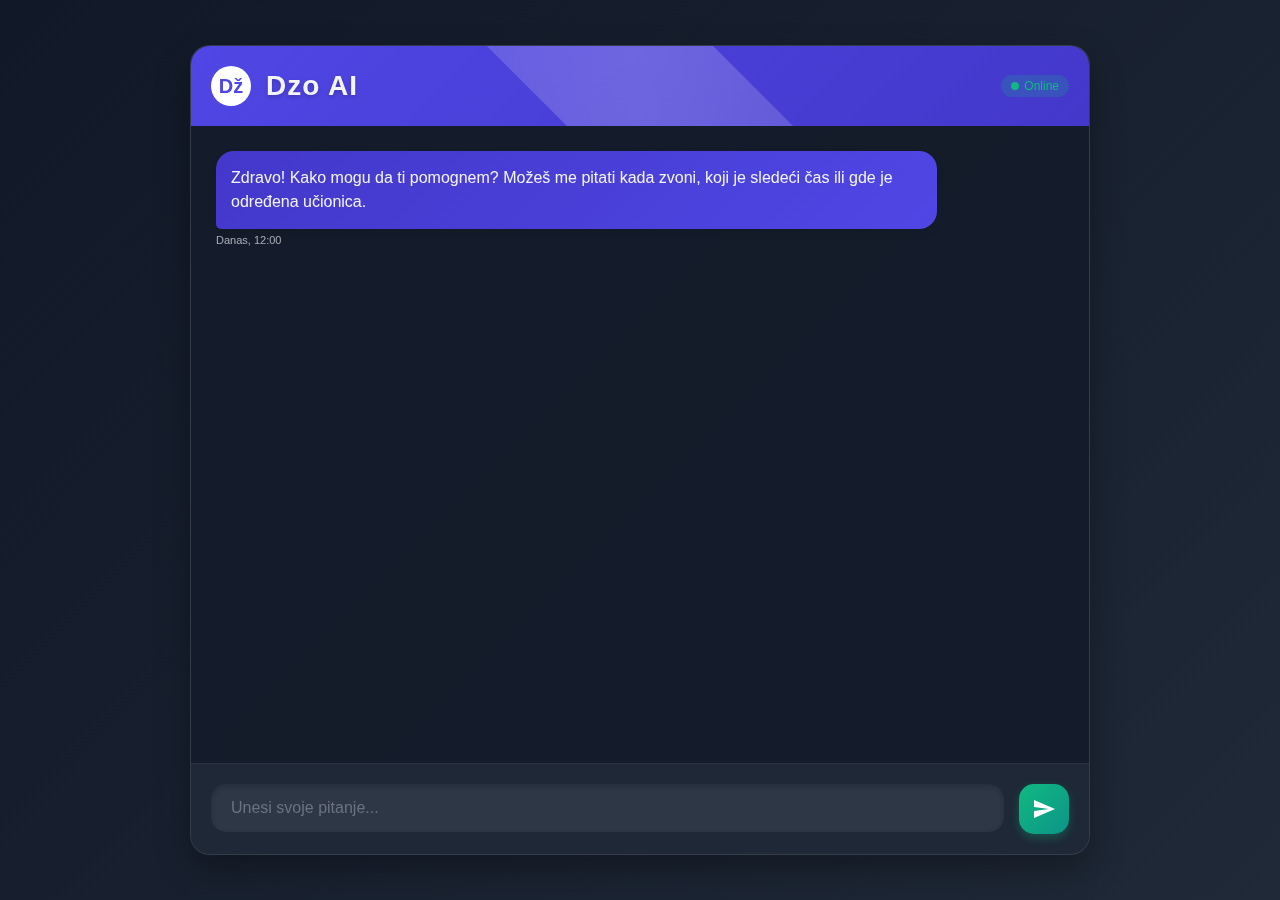
<file: index.html>
<!DOCTYPE html>
<html lang="sr">
<head>
    <meta charset="UTF-8">
    <meta name="viewport" content="width=device-width, initial-scale=1.0">
    <title>Dzo AI</title>
    <style>
        :root {
            --primary: #4f46e5;
            --primary-dark: #4338ca;
            --secondary: #10b981;
            --dark: #1f2937;
            --darker: #111827;
            --light: #f3f4f6;
            --gray: #6b7280;
            --light-gray: #e5e7eb;
        }
        
        * {
            margin: 0;
            padding: 0;
            box-sizing: border-box;
            font-family: 'Segoe UI', Tahoma, Geneva, Verdana, sans-serif;
        }
        
        body {
            background: linear-gradient(135deg, var(--darker), var(--dark));
            color: var(--light);
            display: flex;
            justify-content: center;
            align-items: center;
            min-height: 100vh;
            overflow: hidden;
        }
        
        .container {
            width: 95%;
            max-width: 900px;
            height: 90vh;
            display: flex;
            flex-direction: column;
            background-color: rgba(31, 41, 55, 0.8);
            backdrop-filter: blur(10px);
            border-radius: 20px;
            box-shadow: 0 15px 35px rgba(0, 0, 0, 0.3);
            overflow: hidden;
            border: 1px solid rgba(255, 255, 255, 0.1);
        }
        
        .header {
            padding: 20px;
            background: linear-gradient(135deg, var(--primary), var(--primary-dark));
            position: relative;
            overflow: hidden;
        }
        
        .header::before {
            content: '';
            position: absolute;
            top: -50%;
            left: -50%;
            width: 200%;
            height: 200%;
            background: linear-gradient(45deg, transparent, rgba(255, 255, 255, 0.2), transparent);
            transform: rotate(45deg);
            animation: shine 6s infinite;
        }
        
        @keyframes shine {
            0% { transform: translateX(-100%) rotate(45deg); }
            100% { transform: translateX(100%) rotate(45deg); }
        }
        
        .header-content {
            position: relative;
            z-index: 1;
            display: flex;
            align-items: center;
            justify-content: space-between;
        }
        
        .logo {
            display: flex;
            align-items: center;
            gap: 15px;
        }
        
        .logo-icon {
            width: 40px;
            height: 40px;
            background-color: white;
            border-radius: 50%;
            display: flex;
            align-items: center;
            justify-content: center;
            font-weight: bold;
            font-size: 20px;
            color: var(--primary);
        }
        
        h1 {
            font-size: 28px;
            font-weight: 700;
            letter-spacing: 1px;
            margin: 0;
            text-shadow: 0 2px 4px rgba(0, 0, 0, 0.2);
        }
        
        .status {
            font-size: 12px;
            background-color: rgba(16, 185, 129, 0.2);
            color: var(--secondary);
            padding: 4px 10px;
            border-radius: 12px;
            display: flex;
            align-items: center;
            gap: 5px;
        }
        
        .status::before {
            content: '';
            width: 8px;
            height: 8px;
            background-color: var(--secondary);
            border-radius: 50%;
            display: inline-block;
        }
        
        .chat-box {
            flex: 1;
            padding: 25px;
            overflow-y: auto;
            background-color: rgba(17, 24, 39, 0.7);
            scroll-behavior: smooth;
        }
        
        .message {
            margin-bottom: 20px;
            max-width: 85%;
            animation: fadeIn 0.3s ease-out forwards;
        }
        
        @keyframes fadeIn {
            from { opacity: 0; transform: translateY(10px); }
            to { opacity: 1; transform: translateY(0); }
        }
        
        .bot-message {
            margin-right: auto;
        }
        
        .user-message {
            margin-left: auto;
            text-align: right;
        }
        
        .message-content {
            padding: 15px;
            border-radius: 18px;
            box-shadow: 0 4px 8px rgba(0, 0, 0, 0.1);
            position: relative;
            line-height: 1.5;
        }
        
        .bot-message .message-content {
            background: linear-gradient(135deg, var(--primary-dark), var(--primary));
            border-bottom-left-radius: 5px;
        }
        
        .user-message .message-content {
            background: linear-gradient(135deg, var(--dark), #323842);
            border-bottom-right-radius: 5px;
        }
        
        .timestamp {
            font-size: 11px;
            color: var(--light-gray);
            opacity: 0.7;
            margin-top: 5px;
        }
        
        .bot-message .timestamp {
            text-align: left;
        }
        
        .user-message .timestamp {
            text-align: right;
        }
        
        .input-box {
            display: flex;
            padding: 20px;
            background-color: rgba(31, 41, 55, 0.95);
            border-top: 1px solid rgba(255, 255, 255, 0.05);
            position: relative;
        }
        
        .input-wrapper {
            position: relative;
            flex: 1;
            margin-right: 15px;
        }
        
        input {
            width: 100%;
            padding: 15px 20px;
            border: none;
            border-radius: 15px;
            background-color: rgba(107, 114, 128, 0.2);
            color: var(--light);
            font-size: 16px;
            transition: all 0.3s ease;
            outline: none;
            box-shadow: inset 0 2px 5px rgba(0, 0, 0, 0.2);
        }
        
        input:focus {
            background-color: rgba(107, 114, 128, 0.3);
            box-shadow: 0 0 0 3px rgba(79, 70, 229, 0.3);
        }
        
        input::placeholder {
            color: var(--gray);
        }
        
        button {
            padding: 0;
            width: 50px;
            height: 50px;
            border: none;
            border-radius: 15px;
            background: linear-gradient(135deg, var(--secondary), #0d9488);
            color: white;
            cursor: pointer;
            display: flex;
            align-items: center;
            justify-content: center;
            transition: all 0.3s ease;
            box-shadow: 0 4px 10px rgba(16, 185, 129, 0.3);
        }
        
        button:hover {
            transform: translateY(-2px);
            box-shadow: 0 6px 15px rgba(16, 185, 129, 0.4);
        }
        
        button:active {
            transform: translateY(1px);
            box-shadow: 0 2px 5px rgba(16, 185, 129, 0.4);
        }
        
        .send-icon {
            width: 24px;
            height: 24px;
            fill: white;
        }
        
        .typing-indicator {
            display: none;
            padding: 15px;
            border-radius: 18px;
            background: linear-gradient(135deg, var(--primary-dark), var(--primary));
            border-bottom-left-radius: 5px;
            margin-bottom: 20px;
            width: fit-content;
        }
        
        .typing-animation {
            display: flex;
            align-items: center;
            gap: 5px;
        }
        
        .dot {
            width: 8px;
            height: 8px;
            background-color: rgba(255, 255, 255, 0.7);
            border-radius: 50%;
            animation: bounce 1.5s infinite;
        }
        
        .dot:nth-child(2) {
            animation-delay: 0.2s;
        }
        
        .dot:nth-child(3) {
            animation-delay: 0.4s;
        }
        
        @keyframes bounce {
            0%, 100% { transform: translateY(0); }
            50% { transform: translateY(-5px); }
        }
        
        /* Responsive design */
        @media (max-width: 768px) {
            .container {
                height: 100vh;
                width: 100%;
                border-radius: 0;
            }
            
            .message {
                max-width: 90%;
            }
        }
        
        /* Custom scrollbar */
        .chat-box::-webkit-scrollbar {
            width: 8px;
        }
        
        .chat-box::-webkit-scrollbar-track {
            background: rgba(255, 255, 255, 0.05);
        }
        
        .chat-box::-webkit-scrollbar-thumb {
            background: rgba(255, 255, 255, 0.1);
            border-radius: 10px;
        }
        
        .chat-box::-webkit-scrollbar-thumb:hover {
            background: rgba(255, 255, 255, 0.2);
        }
    </style>
</head>
<body>
    <div class="container">
        <div class="header">
            <div class="header-content">
                <div class="logo">
                    <div class="logo-icon">Dž</div>
                    <h1>Dzo AI</h1>
                </div>
                <div class="status">Online</div>
            </div>
        </div>
        <div class="chat-box" id="chatBox">
            <div class="message bot-message">
                <div class="message-content">
                    <p>Zdravo! Kako mogu da ti pomognem? Možeš me pitati kada zvoni, koji je sledeći čas ili gde je određena učionica.</p>
                </div>
                <div class="timestamp">Danas, 12:00</div>
            </div>
            <div class="typing-indicator" id="typingIndicator">
                <div class="typing-animation">
                    <div class="dot"></div>
                    <div class="dot"></div>
                    <div class="dot"></div>
                </div>
            </div>
        </div>
        <div class="input-box">
            <div class="input-wrapper">
                <input type="text" id="userInput" placeholder="Unesi svoje pitanje..." autocomplete="off">
            </div>
            <button onclick="sendMessage()">
                <svg class="send-icon" viewBox="0 0 24 24" xmlns="http://www.w3.org/2000/svg">
                    <path d="M2.01 21L23 12 2.01 3 2 10l15 2-15 2z"></path>
                </svg>
            </button>
        </div>
    </div>
</file>
